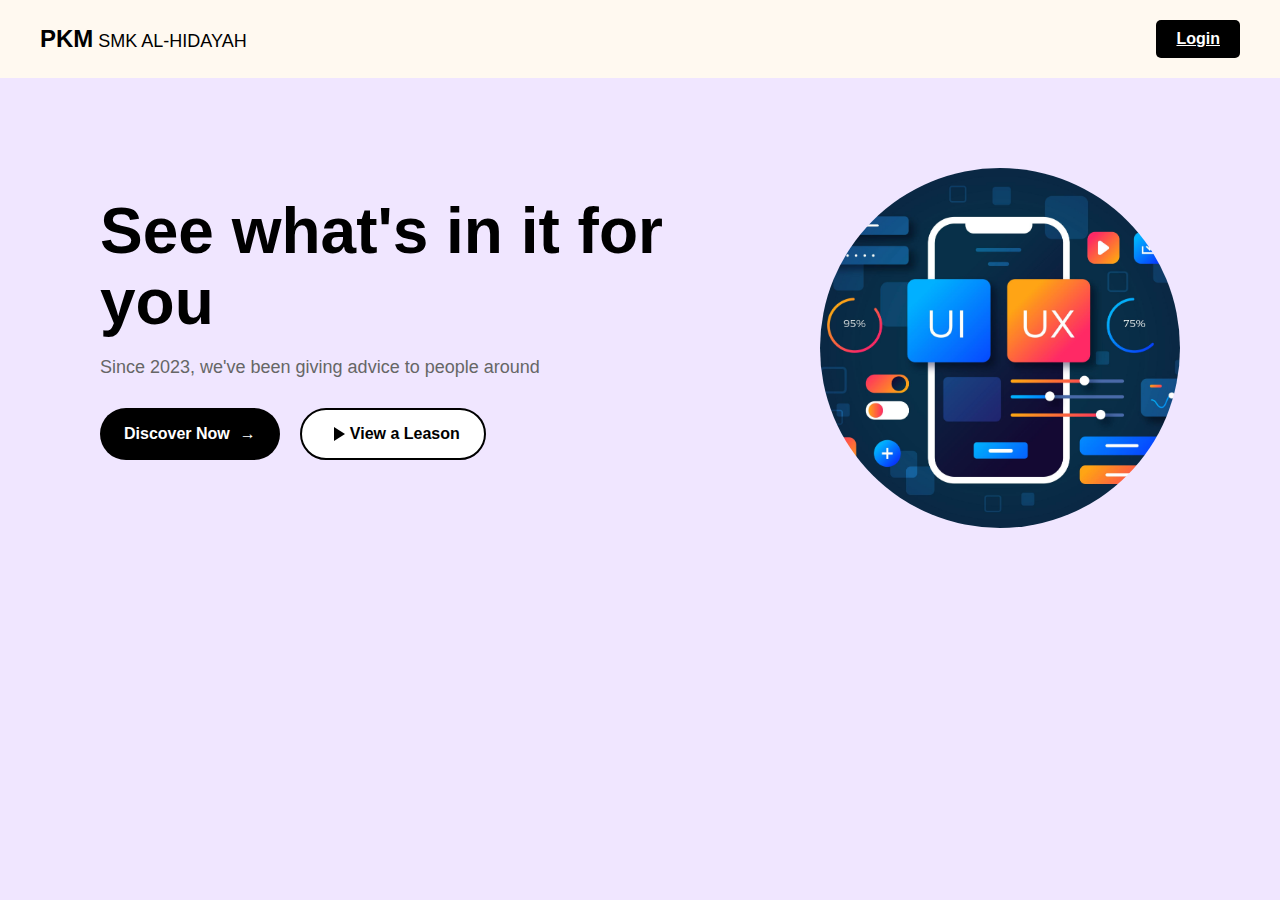
<file: index.html>
<!DOCTYPE html>
<html lang="en">
<head>
    <meta charset="UTF-8">
    <meta name="viewport" content="width=device-width, initial-scale=1.0">
    <title>Welcome</title>

<style>
body {
    font-family: 'Poppins', sans-serif;
    margin: 0;
    padding: 0;
    background-color: #F0E6FF;
}

.container {
    max-width: 1200px;
    margin: 0 auto;
    padding: 0 20px;
}

header {
    background-color: #FFF9F0;
    padding: 20px 0;
}

.navbar {
    display: flex;
    justify-content: space-between; /* Menempatkan logo di kiri dan tombol login di kanan */
    align-items: center;
}

.logo {
    font-weight: bold;
    font-size: 24px;
}

.logo span {
    font-weight: normal;
    font-size: 18px;
    margin-left: 5px;
}

.login-btn {
    background-color: #000;
    color: #fff;
    border: none;
    padding: 10px 20px;
    border-radius: 5px;
    cursor: pointer;
    font-size: 16px;
    font-weight: 600;
    transition: background-color 0.3s ease;
}

.login-btn:hover {
    background-color: #333;
}

.hero {
    display: flex;
    justify-content: space-between;
    align-items: center;
    padding: 50px 100px;
}

.hero-content {
    flex: 1;
}

.hero h1 {
    font-size: 64px;
    font-weight: 700;
    margin: 0 0 20px;
    line-height: 1.1;
}

.hero p {
    font-size: 18px;
    margin-bottom: 30px;
    color: #666;
}

.cta-buttons {
    display: flex;
    gap: 20px;
}

.btn {
    padding: 12px 24px;
    border-radius: 30px;
    font-weight: 600;
    text-decoration: none;
    display: inline-flex;
    align-items: center;
    cursor: pointer;
}

.btn-primary {
    background-color: #000;
    color: #fff;
}

.btn-secondary {
    background-color: #fff;
    color: #000;
    border: 2px solid #000;
}

.btn-primary::after {
    content: '→';
    margin-left: 10px;
}

.hero-image {
    position: relative;
    width: 400px;
    height: 400px;
}

.person-img {
    width: 90%;
    height: 90%;
    object-fit: cover;
    border-radius: 50%;
    position: absolute;
    bottom: 0;
    right: 0;
}

</style>
</head>
<body>
    <header>
        <div class="container">
            <div class="navbar">
                <!-- Menampilkan logo di sebelah kiri -->
                <div class="logo">PKM<span>SMK AL-HIDAYAH</span></div>
                <!-- Menampilkan tombol login di sebelah kanan -->
                <a class="login-btn" href="./login/index.html">Login</a>
            </div>
        </div>
    </header>
    
    <section class="hero">
        <div class="hero-content">
            <h1>See what's in it for you</h1>
            <p>Since 2023, we've been giving advice to people around</p>
            <div class="cta-buttons">
                <a href="#" class="btn btn-primary">Discover Now</a>
                <a href="https://www.canva.com/design/DAGUFuHrzTg/4jqUuaCPx4x7eTVNacO-ug/edit" class="btn btn-secondary">
                    <svg width="24" height="24" viewBox="0 0 24 24" fill="none" xmlns="http://www.w3.org/2000/svg">
                        <path d="M8 5V19L19 12L8 5Z" fill="currentColor"/>
                    </svg>
                    View a Leason
                </a>
            </div>
        </div>
        <div class="hero-image">
            <img src="../blank/5757453.jpg" alt="Person" class="person-img">
        </div>
    </section>
    
</body>
</html>
</file>
